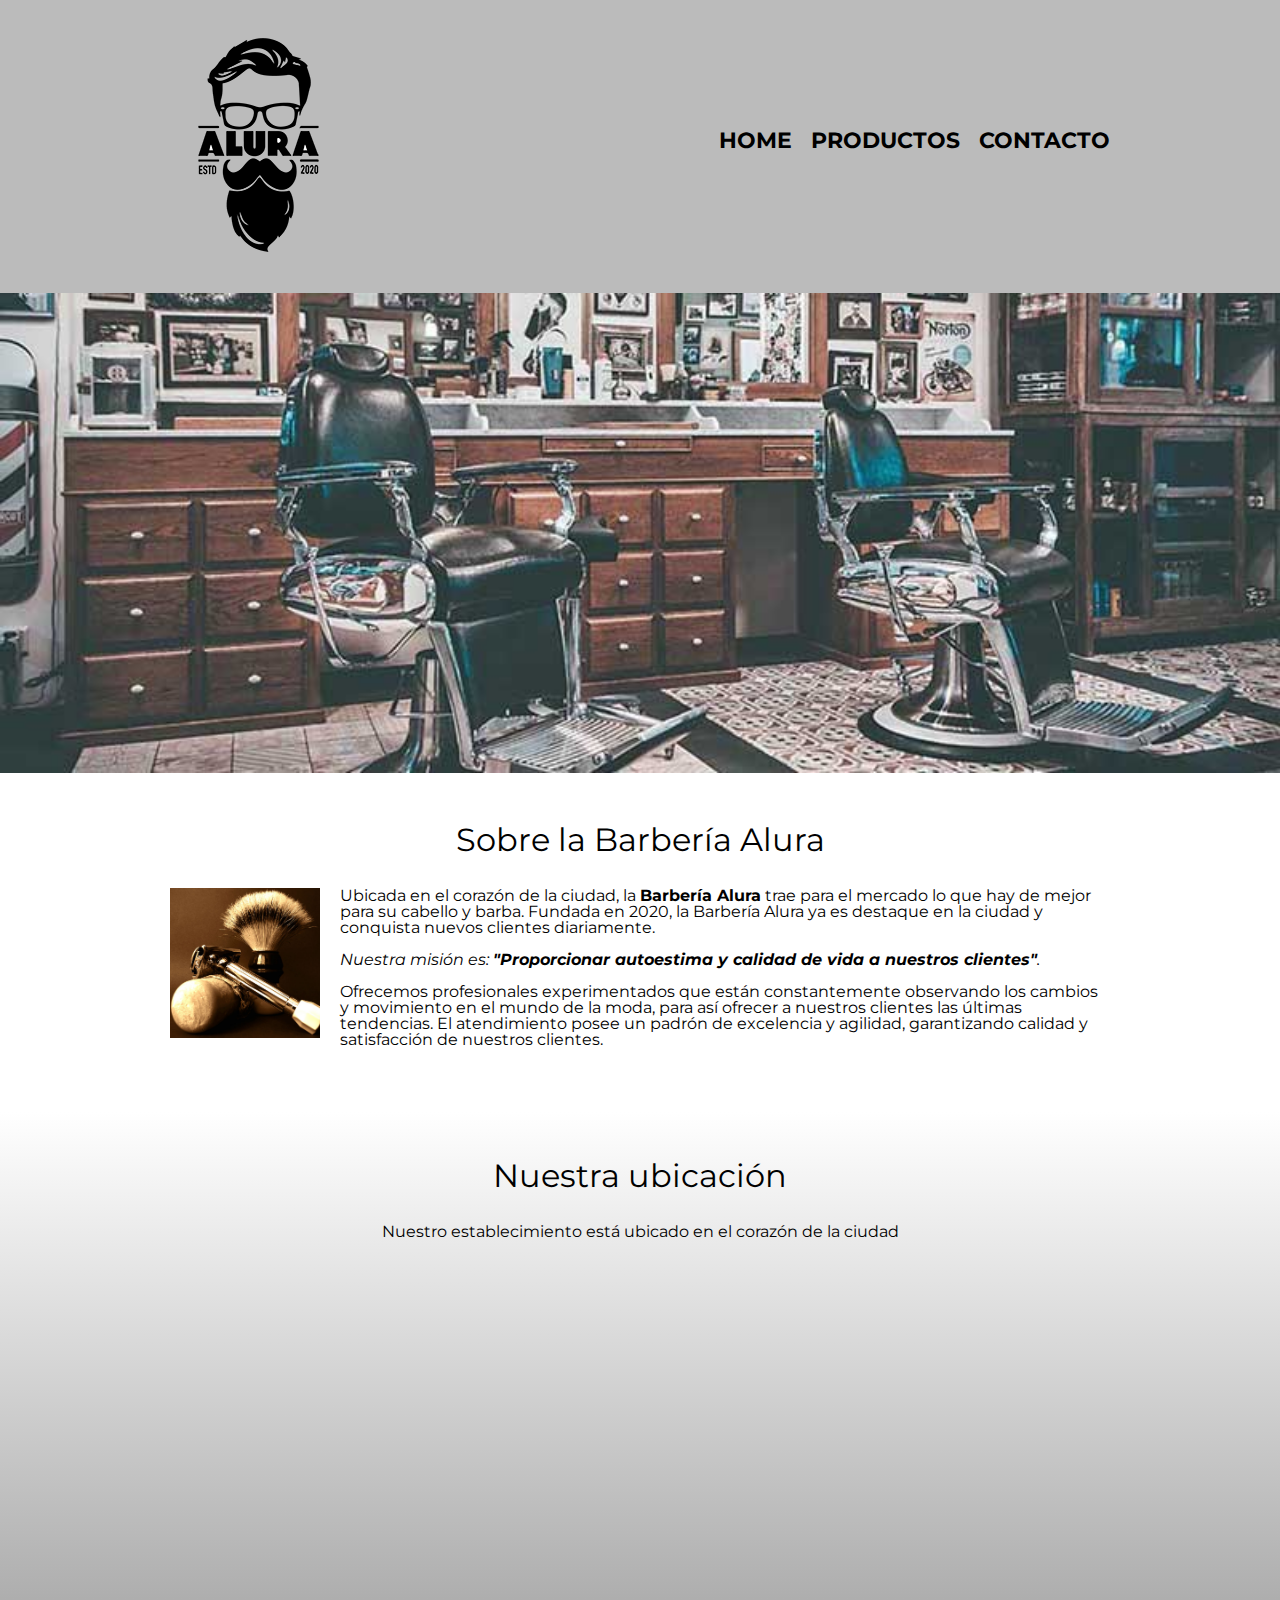
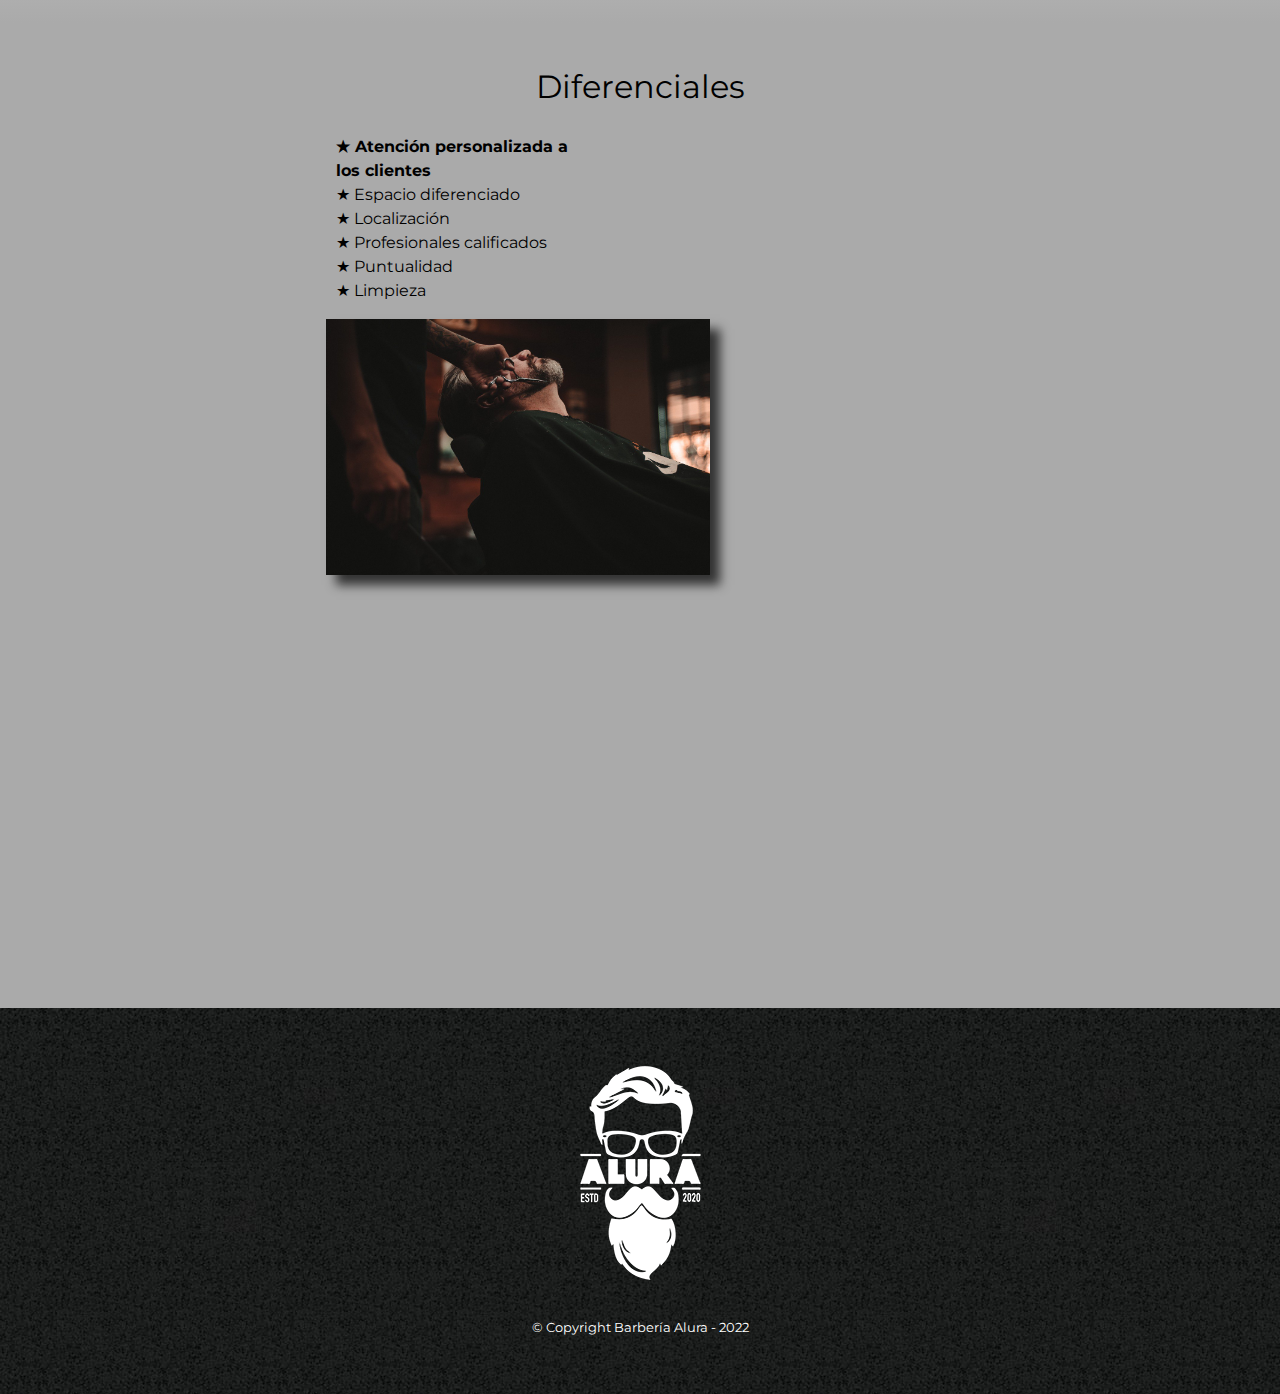
<file: index.html>
<!DOCTYPE html>

<html lang="es">

    <head>

        <meta charset="UTF-8">
        <meta name="viewport" content="width=device-width">
        <title>Home - Barbería Alura</title>
        <link rel="stylesheet" href="reset.css">
        <link rel="stylesheet" href="style.css">
        <link href="https://fonts.googleapis.com/css2?family=Montserrat:wght@300&display=swap" rel="stylesheet">

    </head>

    <body>

        <header>
            <div class="caja">
                <h1><img src="imagenes/logo.png" alt="Logo de Barbería Alura"></h1> <!--Lo ponemos entre <h1> para darle la relevancia que merece-->
                <nav>
                    <ul>
                        <li><a href="index.html">Home</a></li>
                        <li><a href="productos.html">Productos</a></li>
                        <li><a href="contacto.html">Contacto</a></li>
                    </ul>
                </nav>
            </div>
        </header>

        <main>
            <img class="banner" src="banner/banner.jpg">

            <section class="principal">
                <h2 class="titulo-principal">Sobre la Barbería Alura</h2>

                <img class="utensilios" src="imagenes/utensilios[1].jpg" alt="Utensilios de un barbero">

                <p>Ubicada en el corazón de la ciudad, la <strong>Barbería Alura</strong> trae para el mercado lo que hay de mejor para su cabello y barba. Fundada en 2020, la Barbería Alura ya es destaque en la ciudad y conquista nuevos clientes diariamente.</p>

                <p id="mission"><em>Nuestra misión es: <strong>"Proporcionar autoestima y calidad de vida a nuestros clientes"</strong>.</em></p>

                <p>Ofrecemos profesionales experimentados que están constantemente observando los cambios y movimiento en el mundo de la moda, para así ofrecer a nuestros clientes las últimas tendencias. El atendimiento posee un padrón de excelencia y agilidad, garantizando calidad y satisfacción de nuestros clientes.</p>
            </section>

            <section class="maps">
                <h3 class="titulo-principal">Nuestra ubicación</h3>
                <p>Nuestro establecimiento está ubicado en el corazón de la ciudad</p>

                <div class="mapa-contenido">
                    <iframe src="https://www.google.com/maps/embed?pb=!1m18!1m12!1m3!1d3656.4499774644514!2d-46.63451522111237!3d-23.588189868542596!2m3!1f0!2f0!3f0!3m2!1i1024!2i768!4f13.1!3m3!1m2!1s0x94ce5a2b2ed7f3a1%3A0xab35da2f5ca62674!2sCaelum%20-%20Education%20and%20Innovation!5e0!3m2!1ses-419!2sar!4v1646941753757!5m2!1ses-419!2sar" width="100%" height="300" style="border:0;" allowfullscreen="" loading="lazy"></iframe>
                </div>
            </section>
            <section class="diferenciales">
                <h3 class="titulo-principal">Diferenciales</h3>
                <div class="contenido-diferenciales">
                    <ul class="lista-diferenciales">
                        <li class="items">Atención personalizada a los clientes</li>
                        <li class="items">Espacio diferenciado</li>
                        <li class="items">Localización</li>
                        <li class="items">Profesionales calificados</li>
                        <li class="items">Puntualidad</li>
                        <li class="items">Limpieza</li>
                    </ul><img class="imagen-diferenciales" src="diferenciales/diferenciales.jpg" class="imagen-diferenciales">
                </div>

                <div class="video">
                    <iframe width="100%" height="315" src="https://www.youtube.com/embed/wcVVXUV0YUY" title="YouTube video player" frameborder="0" allow="accelerometer; autoplay; clipboard-write; encrypted-media; gyroscope; picture-in-picture" allowfullscreen></iframe>
                </div>    

            </section>
        </main>

        <footer>
            <img src="imagenes/logo-blanco.png" alt="Logo de Barbería Alura">
            <p class="copyright">&copy Copyright Barbería Alura - 2022</p>
        </footer>

    </body>

</html>
</file>
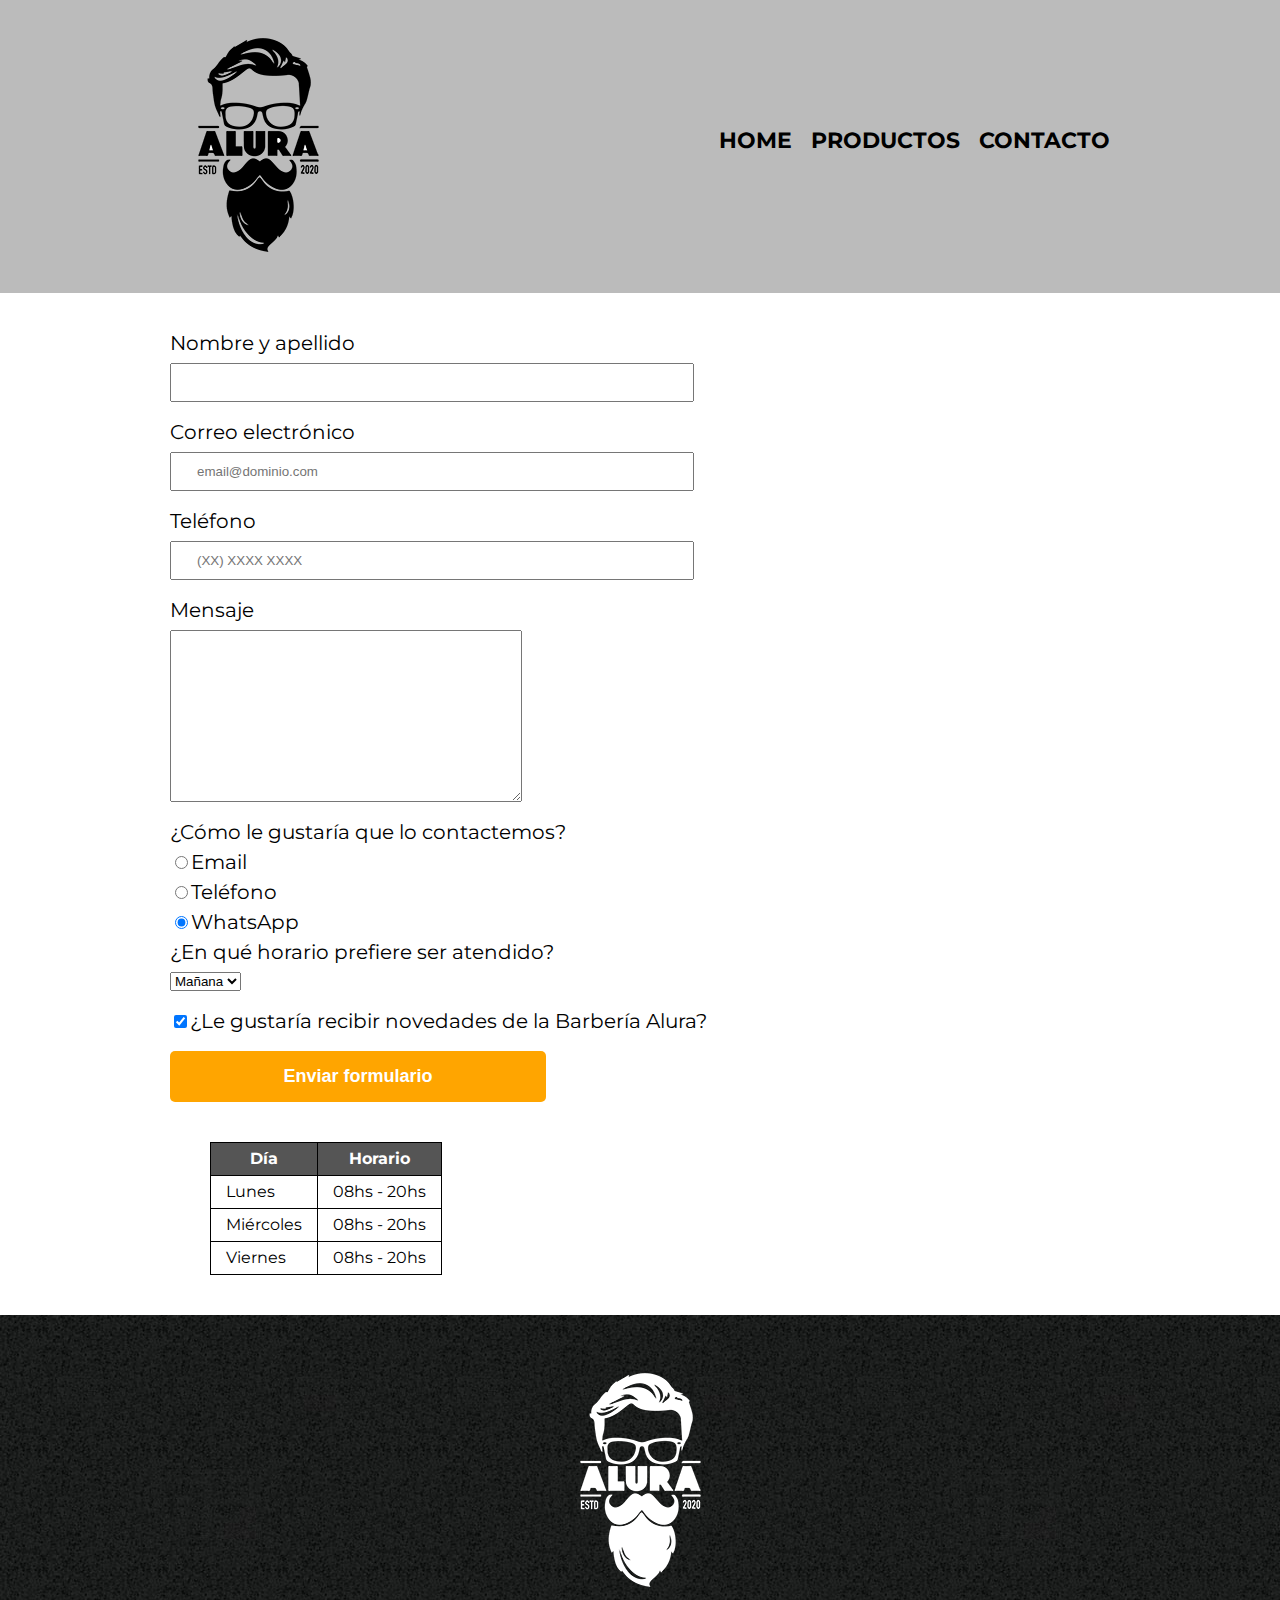
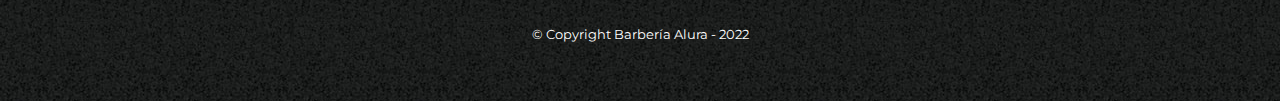
<file: contacto.html>
<!DOCTYPE html>

<html lang="es">

    <head>

        <meta charset="UTF-8">
        <meta name="viewport" content="width=device-width">
        <title>Contacto - Barbería Alura</title>
        <link rel="stylesheet" href="reset.css">
        <link rel="stylesheet" href="style.css">
        <link href="https://fonts.googleapis.com/css2?family=Montserrat:wght@300&display=swap" rel="stylesheet">

    </head>

    <body>

        <header>
            <div class="caja">
                <h1><img src="imagenes/logo.png" alt="Logo de Barbería Alura"></h1> <!--Lo ponemos entre <h1> para darle la relevancia que merece-->
                <nav>
                    <ul>
                        <li><a href="index.html">Home</a></li>
                        <li><a href="productos.html">Productos</a></li>
                        <li><a href="contacto.html">Contacto</a></li>
                    </ul>
                </nav>
            </div>
        </header>

        <main class="main-contacto">

            <form>
                <label for="nombreapellido">Nombre y apellido</label>
                <input type="text" id="nombreapellido" class="input-padron" required>

                <label for="correoelectronico">Correo electrónico</label>
                <input type="email" id="correoelectronico" class="input-padron" required placeholder="email@dominio.com">

                <label for="telefono">Teléfono</label>
                <input type="tel" id="telefono" class="input-padron" required placeholder="(XX) XXXX XXXX">

                <label for="mensaje">Mensaje</label>
                <textarea id="mensaje" class="input-padron" required></textarea>

                <fieldset class="contacto">
                    <legend>¿Cómo le gustaría que lo contactemos?</legend>

                    <label for="radio-email"><input type="radio" value="Email" id="radio-email" name="contacto">Email</label>
                    <label for="radio-telefono"><input type="radio" value="Teléfono" id="radio-telefono" name="contacto">Teléfono</label>
                    <label for="radio-whatsapp"><input type="radio" value="Whatsapp" id="radio-whatsapp" name="contacto" checked>WhatsApp</label>
                </fieldset>

                <fieldset>
                    <legend>¿En qué horario prefiere ser atendido?</legend>
                    <select>
                        <option>Mañana</option> 
                        <option>Tarde</option> 
                        <option>Noche</option> 
                     </select>
                    </fieldset>

                <label class="checkbox"><input type="checkbox" checked>¿Le gustaría recibir novedades de la Barbería Alura?</label>
                <input type="submit" value="Enviar formulario" class="enviar">

            </form>

            <table>
                <thead>
                    <tr>
                        <th>Día</th>
                        <th>Horario</th>
                    </tr>
                </thead>
                <tbody>
                    <tr>
                        <td>Lunes</td>
                        <td>08hs - 20hs</td>
                    </tr>
                    <tr>
                        <td>Miércoles</td>
                        <td>08hs - 20hs</td>
                    </tr>
                    <tr>
                        <td>Viernes</td>
                        <td>08hs - 20hs</td>
                    </tr>
                </tbody>
            </table>
    
        </main>

        <footer>
            <img src="imagenes/logo-blanco.png" alt="Logo de Barbería Alura">
            <p class="copyright">&copy Copyright Barbería Alura - 2022</p>
        </footer>

    </body>

</html>
</file>
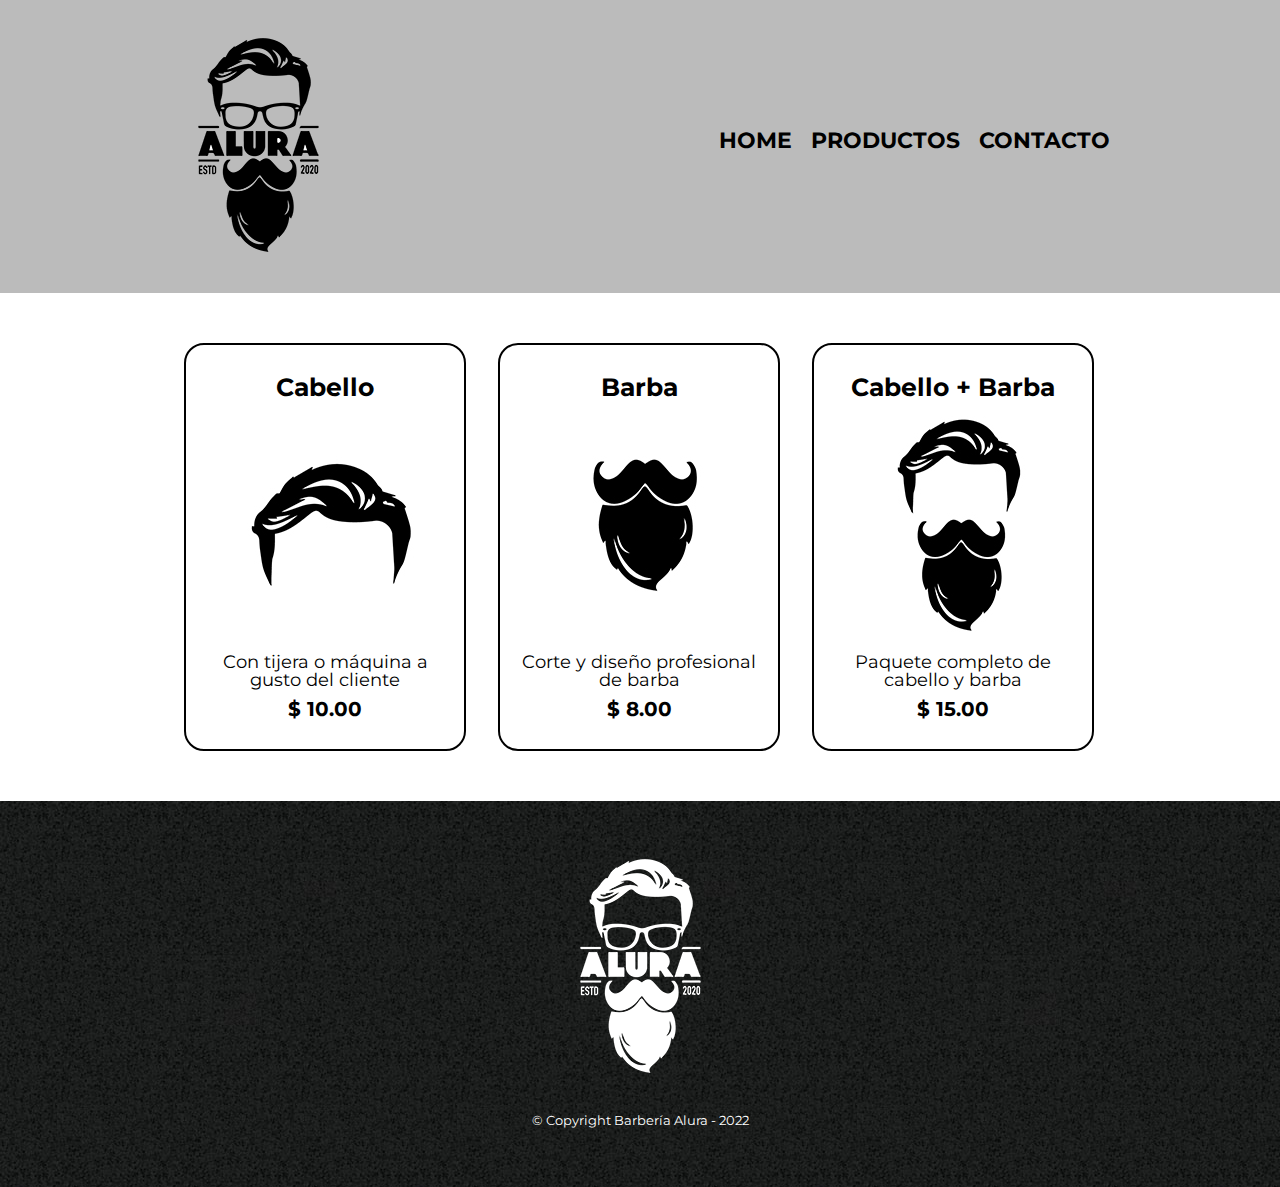
<file: productos.html>
<!DOCTYPE html>

<html lang="es">

    <head>

        <meta charset="UTF-8">
        <meta name="viewport" content="width=device-width">
        <title>Productos - Barbería Alura</title>
        <link rel="stylesheet" href="reset.css">
        <link rel="stylesheet" href="style.css">
        <link href="https://fonts.googleapis.com/css2?family=Montserrat:wght@300&display=swap" rel="stylesheet">

    </head>

    <body>

        <header>
            <div class="caja">
                <h1><img src="imagenes/logo.png"></h1> <!--Lo ponemos entre <h1> para darle la relevancia que merece-->
                <nav>
                    <ul>
                        <li><a href="index.html">Home</a></li>
                        <li><a href="productos.html">Productos</a></li>
                        <li><a href="contacto.html">Contacto</a></li>
                    </ul>
                </nav>
            </div>
        </header>

        <main>
            <ul class="productos">
                <li>
                    <h2>Cabello</h2>
                    <img src="imagenes/cabello.jpg">
                    <p class="descripcion">Con tijera o máquina a gusto del cliente</p>
                    <p class="precio">$ 10.00</p>
                </li>
                <li>
                    <h2>Barba</h2>
                    <img src="imagenes/barba.jpg">
                    <p class="descripcion">Corte y diseño profesional de barba</p>
                    <p class="precio">$ 8.00</p>
                </li>
                <li>
                    <h2>Cabello + Barba</h2>
                    <img src="imagenes/cabello+barba.jpg">
                    <p class="descripcion">Paquete completo de cabello y barba</p>
                    <p class="precio">$ 15.00</p>
                </li>
            </ul>
        </main>

        <footer>
            <img src="imagenes/logo-blanco.png">
            <p class="copyright">&copy Copyright Barbería Alura - 2022</p>
        </footer>

    </body>

</html>
</file>
<file: style.css>
body {
    font-family: 'Montserrat', sans-serif;
}

header {
    background-color: #BBBBBB;
    padding: 20px 0;
}

.main-contacto {
    width: 940px;
    margin: 20px auto;
}

.caja {
    position: relative;
    margin: 0 auto;
    width: 940px;
}

nav {
    position: absolute;
    top: 110px;
    right: 0px;
}

nav li {
    /*Sólo queremos que se aplique a las li, pero del nav*/
    display: inline;
    margin: 0 0 0 15px;
    /*Arriba, derecha, abajo, izquierda*/
}

nav a {
    text-transform: uppercase;
    color: #000000;
    font-weight: bold;
    font-size: 22px;
    text-decoration: none;
}

nav a:hover {
    color: #c78c19;
    text-decoration: underline;
}

.productos {
    width: 940px;
    margin: 0 auto;
    padding: 50px;
}

.productos li {
    display: inline-block;
    text-align: center;
    width: 30%;
    vertical-align: top;
    margin: 0 1.5%;
    padding: 30px 20px;
    box-sizing: border-box;
    border: 2px solid #000000;
    border-radius: 20px;
}

.productos li h2 {
    transition: 200ms;
}

.productos li:hover h2 {
    font-size: 30px;
}

.productos li:hover {
    border-color: #c78c19;
}

.productos li:active {
    border-color: #088c19;
}

.productos h2 {
    font-size: 25px;
    font-weight: bold;
}

.descripcion {
    font-size: 18px;
}

.precio {
    font-size: 20px;
    font-weight: bold;
    margin-top: 10px;
}

footer {
    text-align: center;
    background: url(imagenes/bg.jpg);
    padding: 40px;
}

.copyright {
    color: #FFFFFF;
    font-size: 13px;
    margin: 20px;
}

form {
    margin: 40px 0;
}

form label, form legend {
    display: block;
    font-size: 20px;
    margin: 0 0 10px;
}

.input-padron {
    display: block;
    margin: 0 0 20px;
    padding: 10px 25px;
    width: 50%;
}

#mensaje {
    width: 300px;
    height: 150px;
}

.checkbox {
    margin: 20px 0;
}

.enviar {
    width: 40%;
    padding: 15px 1em;
    font-size: 18px;
    font-weight: bold;
    color: white;
    background-color: orange;
    border: none;
    border-radius: 5px;
    transition: 1s all;
    cursor: pointer;
}

.enviar:hover {
    background-color: darkorange;
    transform: scale(1.2);
}

table {
    margin: 40px 40px;
}

thead {
    background-color: #555555;
    color: white;
    font-weight: bold;
}

td, th {
    border: 1px solid #000000;
    padding: 8px 15px;
}

.banner {
    width: 100%;
} 

.titulo-principal {
    text-align: center;
    font-size: 2em;
    /*2em = 2*tamaño de fuente padrón del navegador*/
    margin: 0 0 1em;
    clear: left;
}

.principal {
    background: #FFFFFF;
    padding: 3em 0;
    width: 940px;
    margin: 0 auto;
}

.principal p {
    margin: 0 0 1em 1em;
}

.principal strong {
    font-weight: bold;
}

.principal em {
    font-style: italic;
}

.utensilios {
    width: 150px;
    float: left;
    margin: 0 20px 20px 0;
}

.maps {
    padding: 3em 0;
    background: linear-gradient(#FFFFFF, #AAAAAA);
}

.maps p {
    margin: 0 0 2em;
    text-align: center;
}

.mapa-contenido {
    width: 940px;
    margin: 0 auto;
}

.diferenciales {
    padding: 3em 0;
    background-color: #AAAAAA;
}

.contenido-diferenciales {
    width: 640px;
    margin: 0 auto;
}

.lista-diferenciales {
    width: 40%;
    display: inline-block;
    vertical-align: top;
    margin: 0 0 1em 1em;
}

.items {
    line-height: 1.5;
}

.items:before {
    content: "★ "
}

.items:first-child{
    font-weight: bold;
}

.imagen-diferenciales {
    width: 60%;
    transition: 400ms;
    box-shadow: 10px 10px 10PX #333333;
    margin: 0 1%;
}

.imagen-diferenciales:hover {
    opacity: 0.3;
}

.video {
    width: 560px;
    margin: 2em auto;
}

@media screen and (max-width:480px){
    h1 {
        text-align: center;
    }

    nav {
        position: static;
        text-align: center;
    }

    nav a{
        font-size: 1.2em;
    }

    form {
        margin: 0 1em;
        width: 100%;
    }

    .caja, .principal, .mapa-contenido, .lista-diferenciales, .contenido-diferenciales, .video, .productos, .input-padron, .enviar, .main-contacto {
        width: auto; 
    }

    .productos li {
        display: block;
        margin: 8% auto;
        width: 80%;
    }

    .productos img {
        width: 80%;
    }

    .productos {
        text-align: center;
    }

    #mensaje {
        width: 200px;
        height: 100px;
    }

    .imagen-diferenciales {
        width: 100%;
        margin: 0;
    }
}

@media screen and (min-width: 480px) and (max-width:1080px){
    nav {
        margin: 0 2% 0 0;
        width: 70%;
        text-align: right;
    }

    nav a {
        font-size: 1.2em;
    }

    form {
        margin: 0 1em;
        width: 100%;
    }

    .caja, .principal, .lista-diferenciales, .mapa-contenido, .contenido-diferenciales, .video, .productos, .input-padron, .enviar, .main-contacto {
        width: auto; 
    }

    .productos li {
        margin-bottom: 5%;
        width: 45%;
    }

    .productos img {
        width: 80%;
    }

    .productos {
        text-align: center;
    }

    #mensaje {
        width: 300px;
        height: 150px;
    }

    .imagen-diferenciales {
        width: 100%;
        margin: 0;
    }

}
</file>
